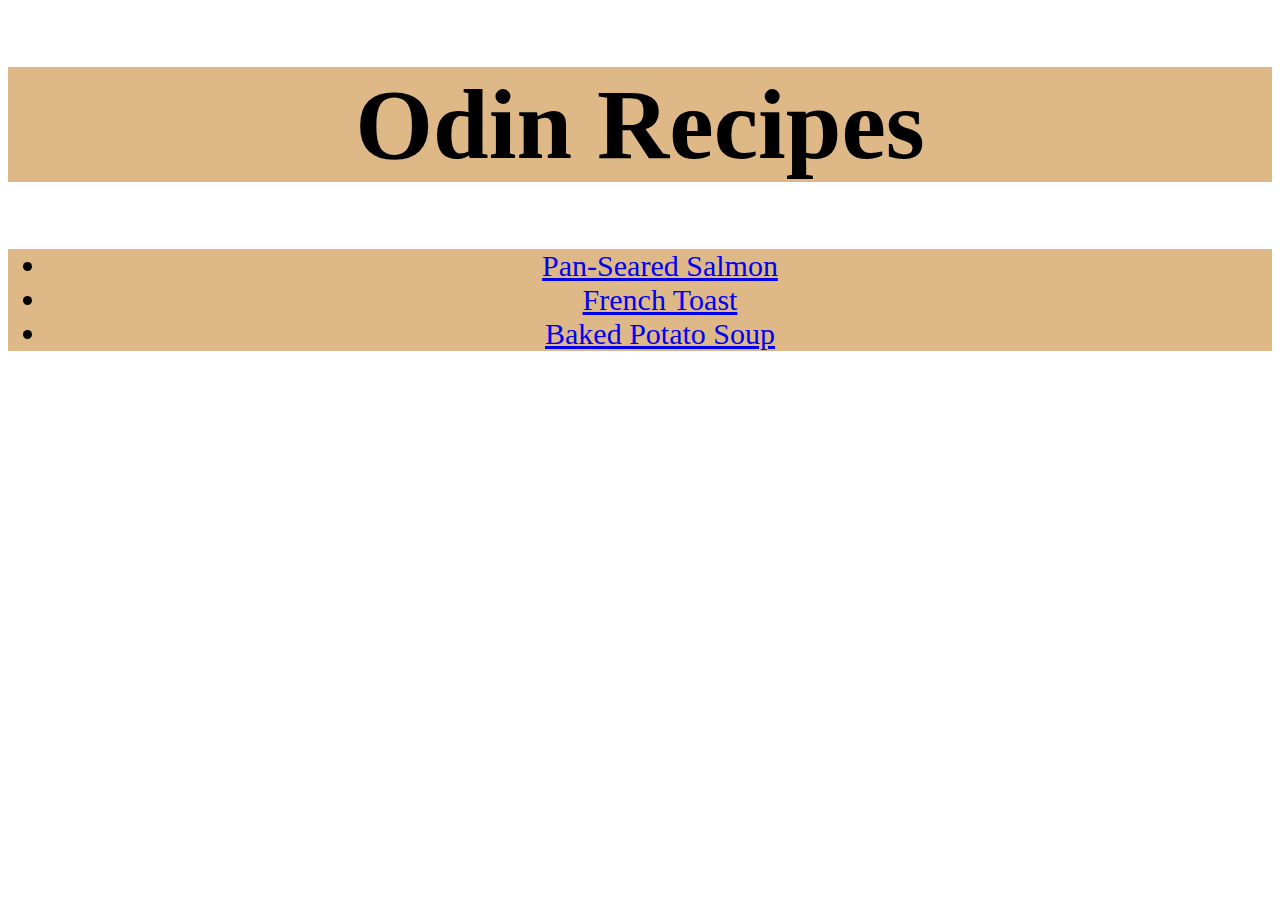
<file: index.html>
<!DOCTYPE html>
<html lang="en">
    <head>
        <meta charset="UTF-8">
        <link rel="stylesheet" href="style.css">
        <title>Odin Recipes</title>
    </head>

    <body>
        <h1>Odin Recipes</h1>
        <ul>
            <li><a href="recipes/salmon.html">Pan-Seared Salmon</a></li>
            <li><a href="recipes/french-toast.html">French Toast</a></li>
            <li><a href="recipes/soup.html">Baked Potato Soup</a></li>
        </ul>
    </body>
</html>
</file>
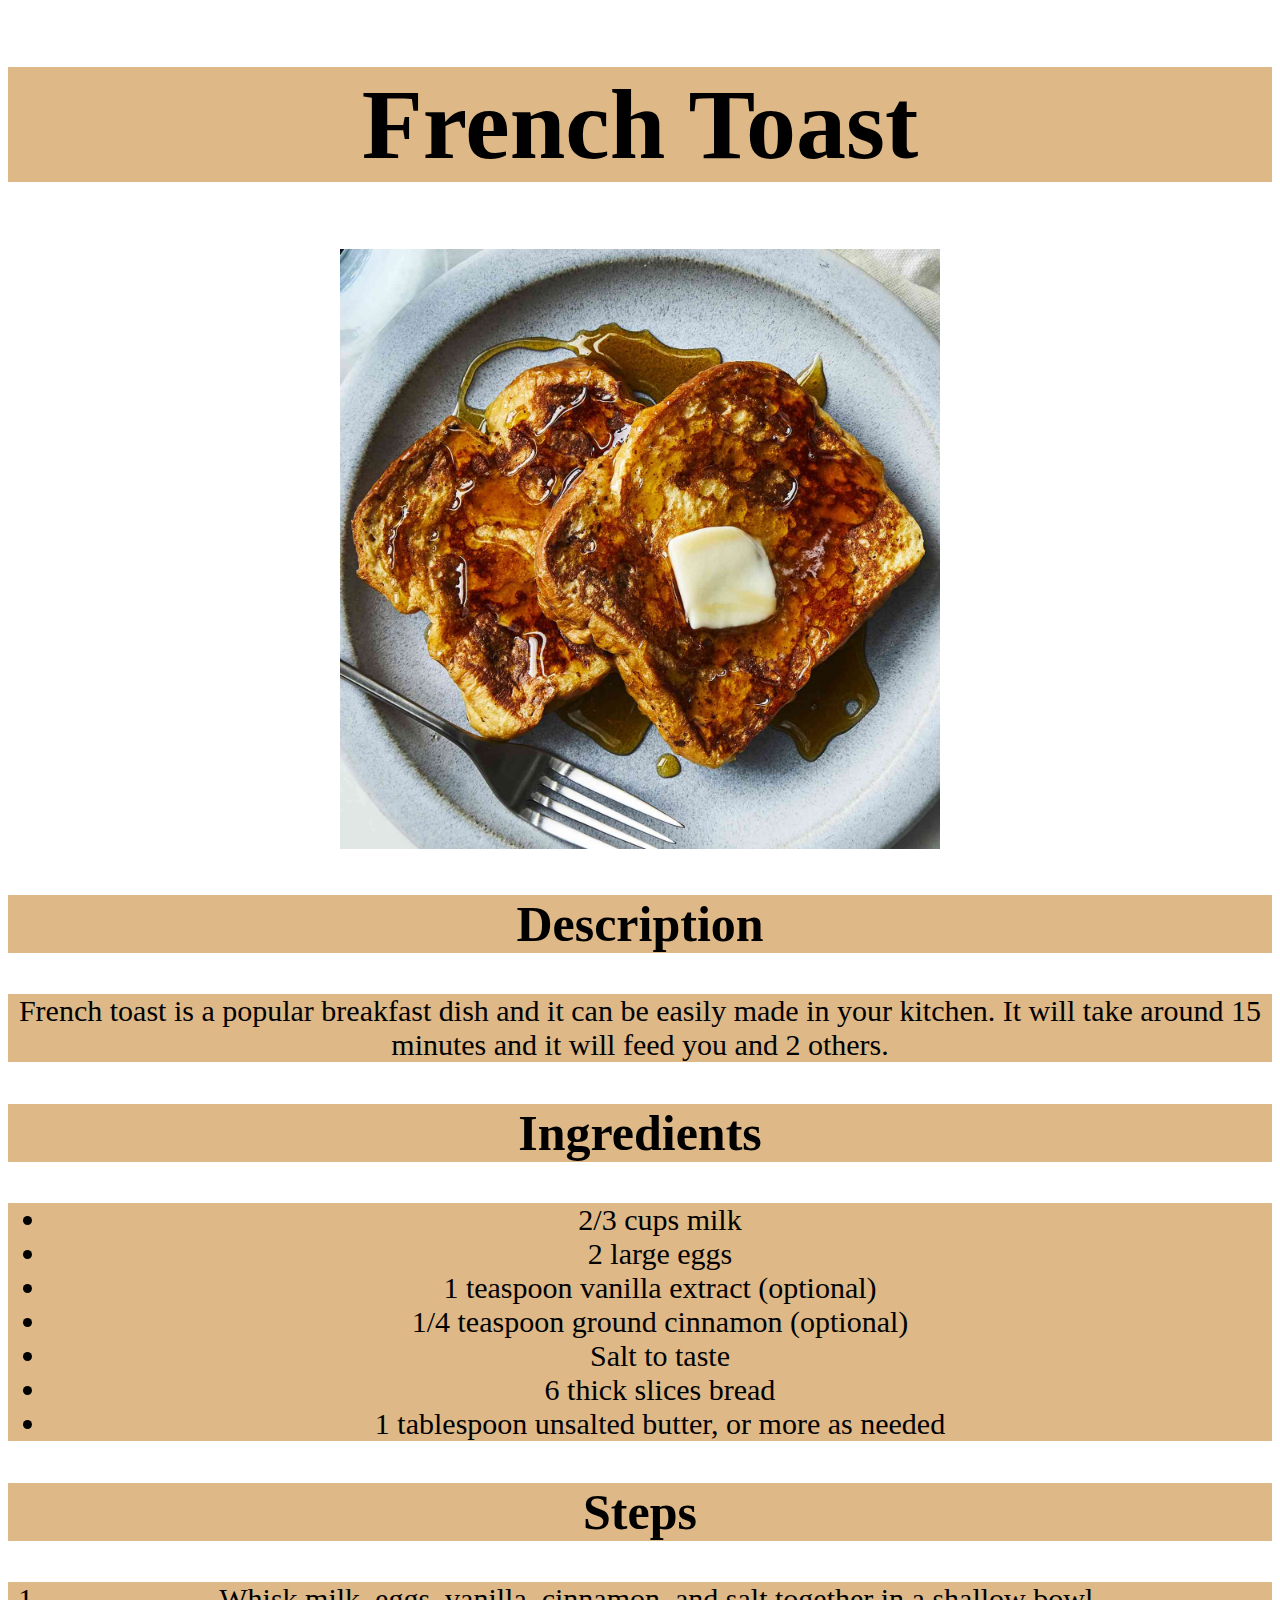
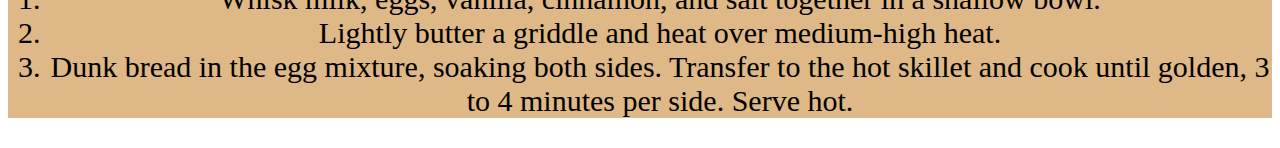
<file: recipes/french-toast.html>
<!DOCTYPE html>
<html lang="en">
    <head>
        <meta charset="UTF-8">
        <link rel="stylesheet" href="recipe.css">
        <title>French Toast</title>
    </head>

    <body>
        <h1 id="title">French Toast</h1>
        <img src="../images/french-toast.jpg" alt="A delicious french toast with syrup on top and a piece of butter">
        <h2 class="heading">Description</h2>
        <p class="contents">French toast is a popular breakfast dish and it can be easily made in your kitchen. It will take around 15 minutes and it will feed you and 2 others.</p>
        <h2 class="heading">Ingredients</h2>
        <ul class="contents">
            <li>2/3 cups milk</li>
            <li>2 large eggs</li>
            <li>1 teaspoon vanilla extract (optional)</li>
            <li>1/4 teaspoon ground cinnamon (optional)</li>
            <li>Salt to taste</li>
            <li>6 thick slices bread</li>
            <li>1 tablespoon unsalted butter, or more as needed</li>
        </ul>
        <h2 class="heading">Steps</h2>
        <ol class="contents">
            <li>Whisk milk, eggs, vanilla, cinnamon, and salt together in a shallow bowl.</li>
            <li>Lightly butter a griddle and heat over medium-high heat.</li>
            <li>Dunk bread in the egg mixture, soaking both sides. Transfer to the hot skillet and cook until golden, 3 to 4 minutes per side. Serve hot.</li>
        </ol>
    </body>
</html>
</file>
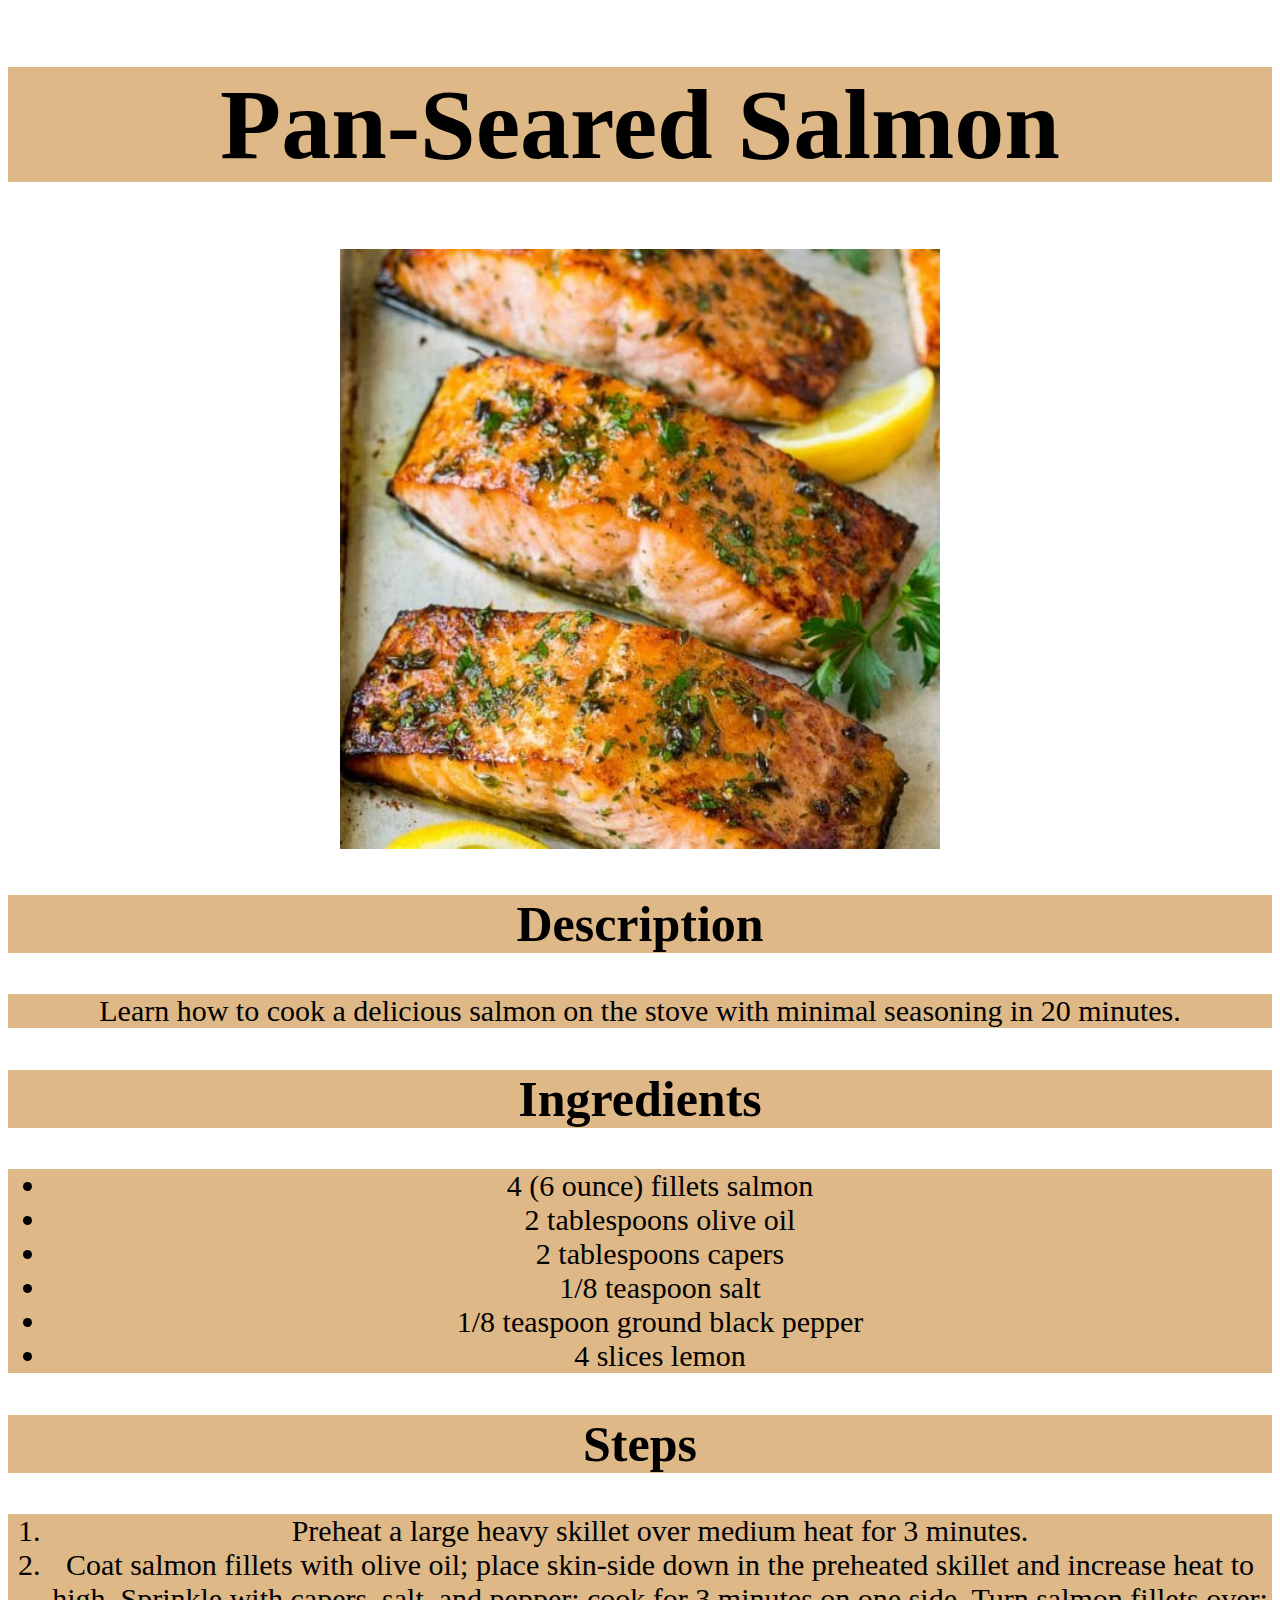
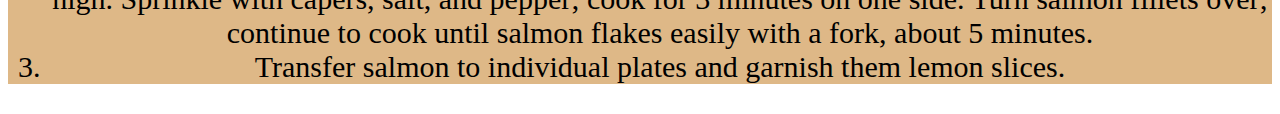
<file: recipes/salmon.html>
<!DOCTYPE html>
<html lang="en">
    <head>
        <meta charset="UTF-8">
        <link rel="stylesheet" href="recipe.css">
        <title>Pan-Seared Salmon</title>
    </head>

    <body>
        <h1 id="title">Pan-Seared Salmon</h1>
        <img src="../images/salmon.jpg" alt="Three well-cooked and seasoned salmon">
        <h2 class="heading">Description</h2>
        <p class="contents">Learn how to cook a delicious salmon on the stove with minimal seasoning in 20 minutes.</p>
        <h2 class="heading">Ingredients</h2>
        <ul class="contents">
            <li>4 (6 ounce) fillets salmon</li>
            <li>2 tablespoons olive oil</li>
            <li>2 tablespoons capers</li>
            <li>1/8 teaspoon salt</li>
            <li>1/8 teaspoon ground black pepper</li>
            <li>4 slices lemon</li>
        </ul>
        <h2 class="heading">Steps</h2>
        <ol class="contents">
            <li>Preheat a large heavy skillet over medium heat for 3 minutes.</li>
            <li>Coat salmon fillets with olive oil; place skin-side down in the preheated skillet and increase heat to high. Sprinkle with capers, salt, and pepper; cook for 3 minutes on one side. Turn salmon fillets over; continue to cook until salmon flakes easily with a fork, about 5 minutes.</li>
            <li>Transfer salmon to individual plates and garnish them lemon slices.</li>
        </ol>
    </body>
</html>
</file>
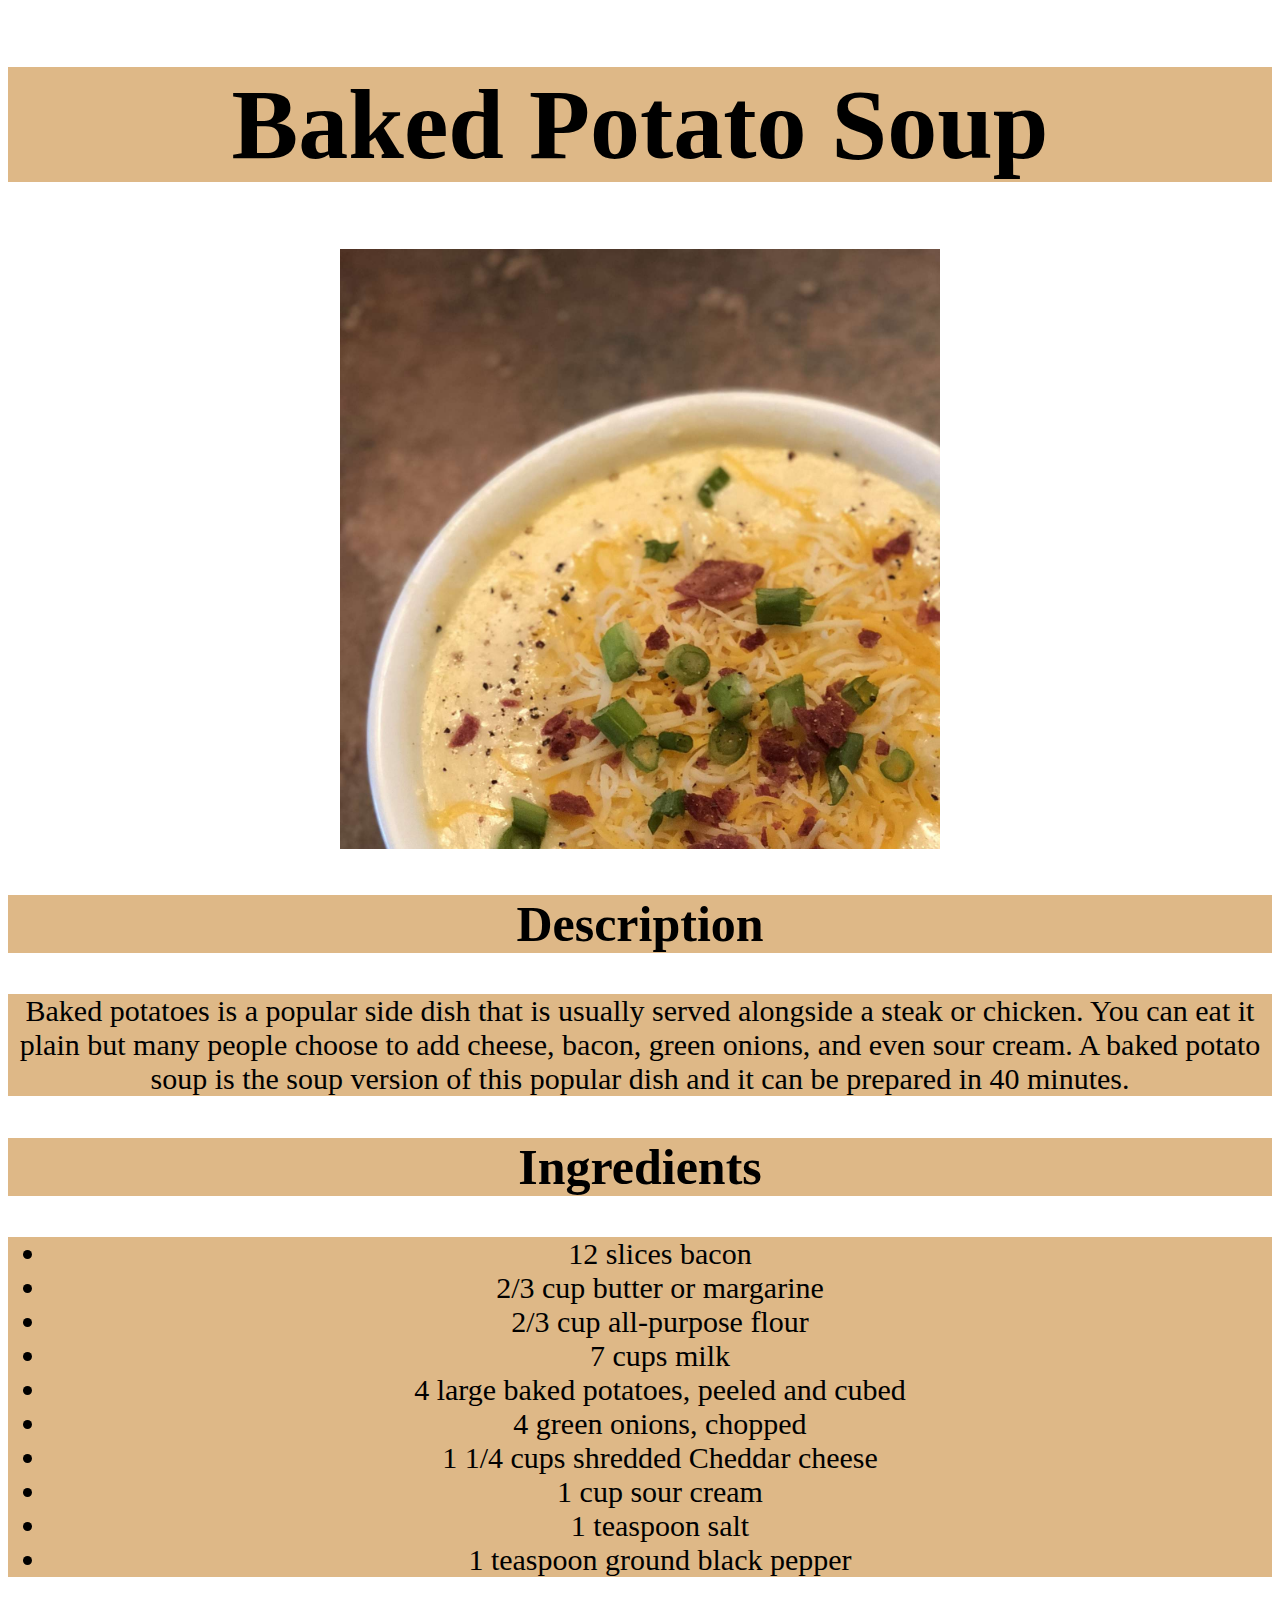
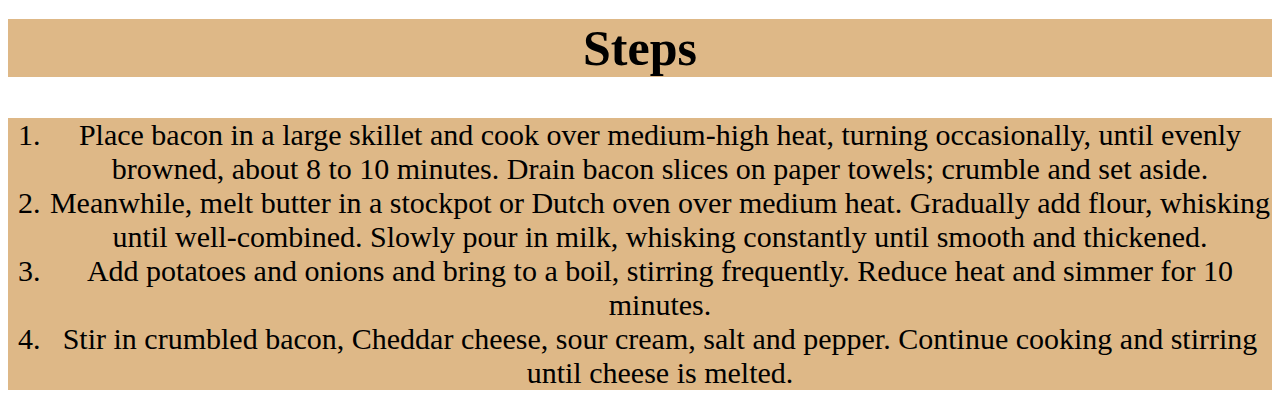
<file: recipes/soup.html>
<!DOCTYPE html>
<html lang="en">
    <head>
        <meta charset="UTF-8">
        <link rel="stylesheet" href="recipe.css">
        <title>Baked Potato Soup</title>
    </head>

    <body>
        <h1 id="title">Baked Potato Soup</h1>
        <img src="../images/baked-potato-soup.jpg" alt="A baked potato soup with cheese, bacon, and green onions">
        <h2 class="heading">Description</h2>
        <p class="contents">Baked potatoes is a popular side dish that is usually served alongside a steak or chicken. You can eat it plain but many people choose to add cheese, bacon, green onions, and even sour cream. A baked potato soup is the soup version of this popular dish and it can be prepared in 40 minutes.</p>
        <h2 class="heading">Ingredients</h2>
        <ul class="contents">
            <li>12 slices bacon</li>
            <li>2/3 cup butter or margarine</li>
            <li>2/3 cup all-purpose flour</li>
            <li>7 cups milk</li>
            <li>4 large baked potatoes, peeled and cubed</li>
            <li>4 green onions, chopped</li>
            <li>1 1/4 cups shredded Cheddar cheese</li>
            <li>1 cup sour cream</li>
            <li>1 teaspoon salt</li>
            <li>1 teaspoon ground black pepper</li>
        </ul>
        <h2 class="heading">Steps</h2>
        <ol class="contents">
            <li>Place bacon in a large skillet and cook over medium-high heat, turning occasionally, until evenly browned, about 8 to 10 minutes. Drain bacon slices on paper towels; crumble and set aside.</li>
            <li>Meanwhile, melt butter in a stockpot or Dutch oven over medium heat. Gradually add flour, whisking until well-combined. Slowly pour in milk, whisking constantly until smooth and thickened.</li>
            <li>Add potatoes and onions and bring to a boil, stirring frequently. Reduce heat and simmer for 10 minutes.</li>
            <li>Stir in crumbled bacon, Cheddar cheese, sour cream, salt and pepper. Continue cooking and stirring until cheese is melted.</li>
        </ol>
    </body>
</html>
</file>
<file: style.css>
body {
    background-image: url(https://i.pinimg.com/originals/df/6e/8d/df6e8d2fe3957652c6f1541f664785c0.jpg);
}

h1, ul {
    background-color: burlywood;
    text-align: center;
}

h1 {
    font-size: 100px;
    font-weight: bolder;
    font-family:'Times New Roman', Times, serif;
}

body {
    font-size: 30px;
}
</file>
<file: recipes/recipe.css>
* {
    text-align: center;
    font-family: 'Times New Roman', Times, serif;
}

img {
    height: auto;
    width: 600px;
}

body {
    background-image: url(https://i.pinimg.com/originals/df/6e/8d/df6e8d2fe3957652c6f1541f664785c0.jpg);
}

#title {
    font-size: 100px;
    background-color: burlywood;
}

.heading,
.contents {
    background-color: burlywood;
}

.heading {
    font-size: 50px;
}

.contents {
    font-size: 30px;
}
</file>
